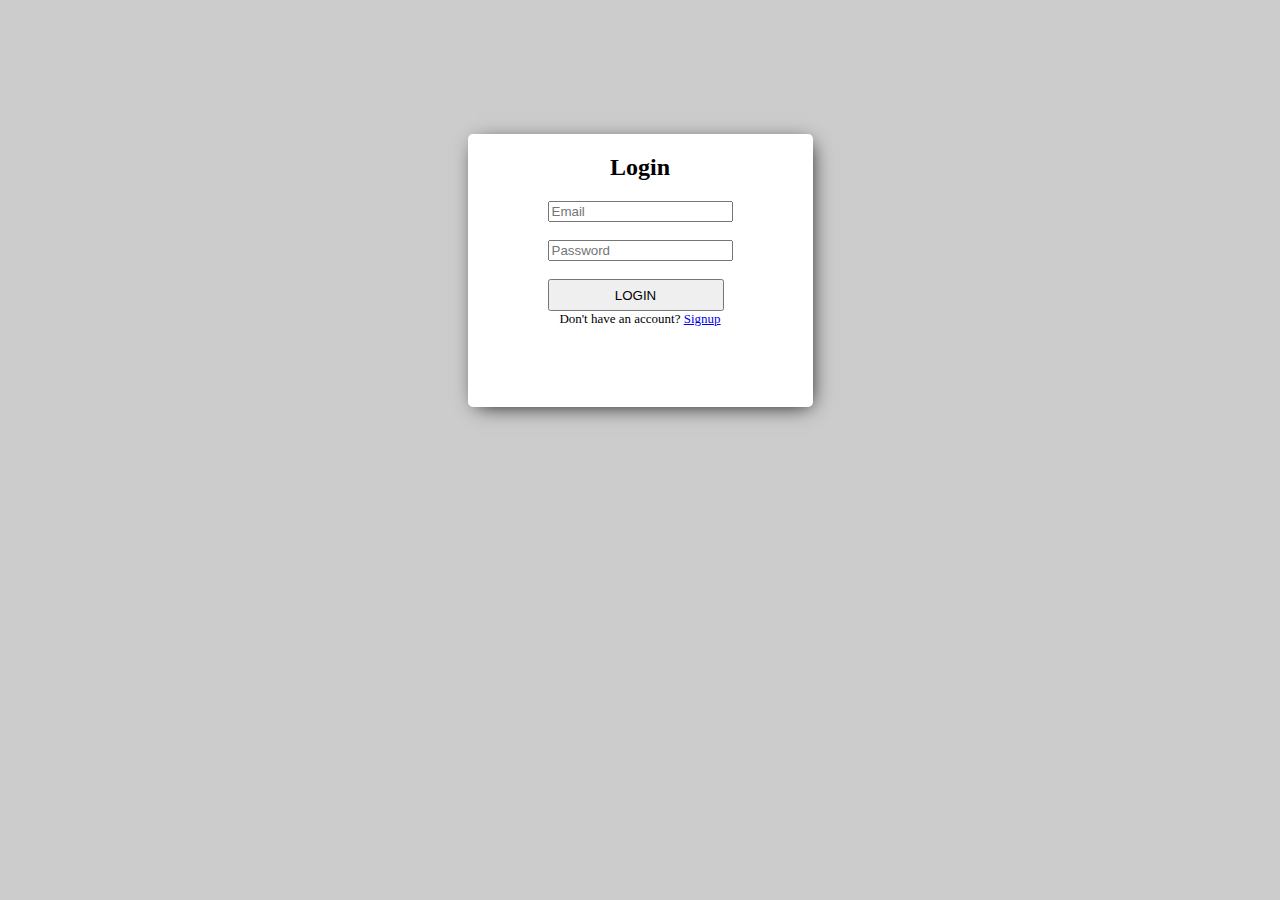
<file: index.html>
<!DOCTYPE html>
<html lang="en">
<head>
    <meta charset="UTF-8">
    <meta http-equiv="X-UA-Compatible" content="IE=edge">
    <meta name="viewport" content="width=device-width, initial-scale=1.0">
    <title>Login</title>
    <link rel="stylesheet" href="css/style.css">
</head>
<body>
    <form action="regform.html">
        <h2>Login</h2>
        <input type="text" placeholder="Email">
        <br> <br>
        <input type="password" placeholder="Password">
        <br> <br>
        <button>
            LOGIN
        </button>
        <br>
        <div class="afterbtn">
            <label>Don't have an account? </label>
            <a href="signup.html"> Signup</a>
        </div>
    </form>
</body>
</html>
</file>
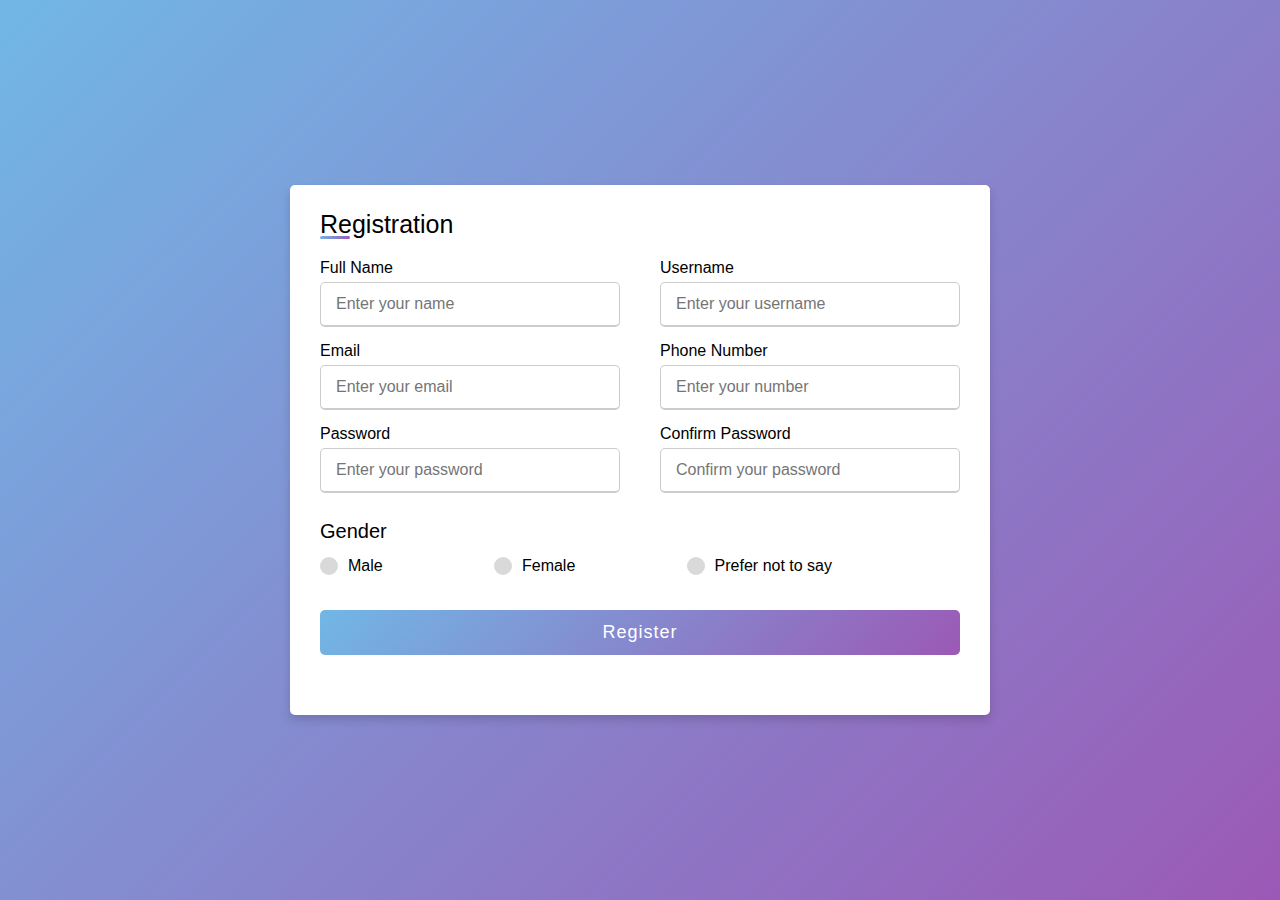
<file: regform.html>
<!DOCTYPE html>
<html lang="en">
<head>
    <meta charset="UTF-8">
    <meta http-equiv="X-UA-Compatible" content="IE=edge">
    <meta name="viewport" content="width=device-width, initial-scale=1.0">
    <title>Registration Form</title>
    <link rel="stylesheet" href="css/regform.css">
</head>
<body>
    <div class="container">
        <div class="title">Registration</div>
        <div class="content">
            <form action="#">
            <div class="user-details">
                <div class="input-box">
                <span class="details">Full Name</span>
                <input type="text" placeholder="Enter your name" required>
                </div>
                <div class="input-box">
                <span class="details">Username</span>
                <input type="text" placeholder="Enter your username" required>
                </div>
                <div class="input-box">
                <span class="details">Email</span>
                <input type="text" placeholder="Enter your email" required>
                </div>
                <div class="input-box">
                <span class="details">Phone Number</span>
                <input type="text" placeholder="Enter your number" required>
                </div>
                <div class="input-box">
                <span class="details">Password</span>
                <input type="text" placeholder="Enter your password" required>
                </div>
                <div class="input-box">
                <span class="details">Confirm Password</span>
                <input type="text" placeholder="Confirm your password" required>
                </div>
            </div>
            <div class="gender-details">
                <input type="radio" name="gender" id="dot-1">
                <input type="radio" name="gender" id="dot-2">
                <input type="radio" name="gender" id="dot-3">
                <span class="gender-title">Gender</span>
                <div class="category">
                <label for="dot-1">
                <span class="dot one"></span>
                <span class="gender">Male</span>
                </label>
                <label for="dot-2">
                <span class="dot two"></span>
                <span class="gender">Female</span>
                </label>
                <label for="dot-3">
                <span class="dot three"></span>
                <span class="gender">Prefer not to say</span>
                </label>
                </div>
            </div>
            <div class="button">
                <input type="submit" value="Register">
            </div>
            </form>
        </div>
        </div>
</body>
</html>
</file>
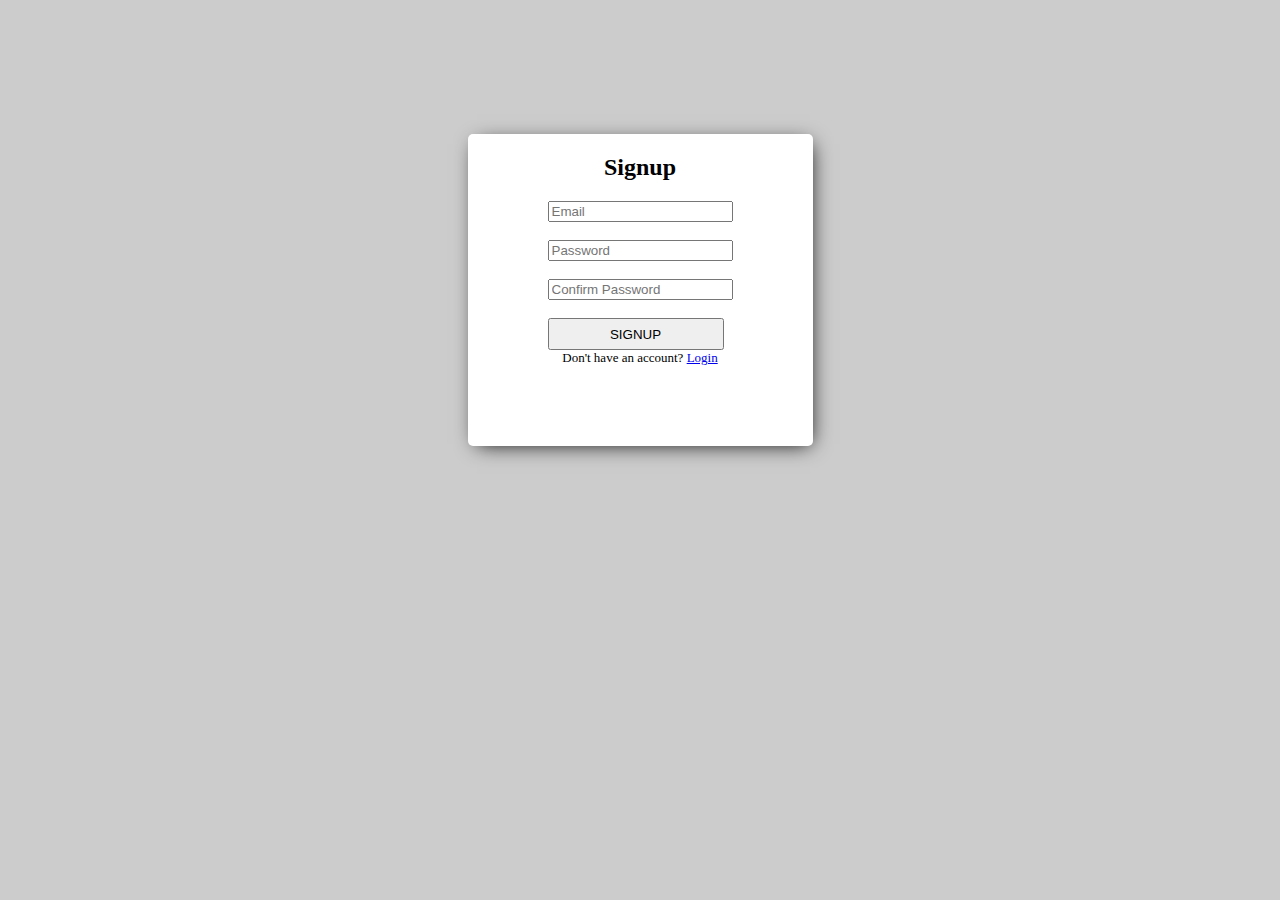
<file: signup.html>
<!DOCTYPE html>
<html lang="en">
<head>
    <meta charset="UTF-8">
    <meta http-equiv="X-UA-Compatible" content="IE=edge">
    <meta name="viewport" content="width=device-width, initial-scale=1.0">
    <title>Signup</title>
    <link rel="stylesheet" href="css/style.css">
</head>
<body>
    <form action="#">
        <h2>Signup</h2>
        <input type="text" placeholder="Email">
        <br> <br>
        <input type="password" placeholder="Password">
        <br> <br>
        <input type="password" placeholder="Confirm Password">
        <br> <br>
        <button>
            SIGNUP
        </button>
        <br>
        <div class="afterbtn">
            <label>Don't have an account? </label>
            <a href="index.html"> Login</a>
        </div>
    </form>
</body>
</html>
</file>
<file: css/style.css>
body{
    background-color: rgb(204, 204, 204);
    display: flex;
    justify-content: center;
}

h2{
    text-align: center;
}

form{
    background-color: white;
    padding: 0rem 5rem 5rem;
    margin-top: 10%;
    border-radius: 5px;
    box-shadow: 3px 4px 20px -6px black;
}

button{
    width: 11rem;
    height: 2rem;
}

.afterbtn{
    text-align: center;
    font-size: small;
}
</file>
<file: css/regform.css>
*{
margin: 0;
  padding: 0;
  box-sizing: border-box;
  font-family: 'Poppins',sans-serif;
}
body{
  height: 100vh;
  display: flex;
  justify-content: center;
  align-items: center;
  padding: 10px;
  background: linear-gradient(135deg, #71b7e6, #9b59b6);
}
.container{
  max-width: 700px;
  width: 100%;
  background-color: #fff;
  padding: 25px 30px;
  border-radius: 5px;
  box-shadow: 0 5px 10px rgba(0,0,0,0.15);
}
.container .title{
  font-size: 25px;
  font-weight: 500;
  position: relative;
}
.container .title::before{
  content: "";
  position: absolute;
  left: 0;
  bottom: 0;
  height: 3px;
  width: 30px;
  border-radius: 5px;
  background: linear-gradient(135deg, #71b7e6, #9b59b6);
}
.content form .user-details{
  display: flex;
  flex-wrap: wrap;
  justify-content: space-between;
  margin: 20px 0 12px 0;
}
form .user-details .input-box{
  margin-bottom: 15px;
  width: calc(100% / 2 - 20px);
}
form .input-box span.details{
  display: block;
  font-weight: 500;
  margin-bottom: 5px;
}
.user-details .input-box input{
  height: 45px;
  width: 100%;
  outline: none;
  font-size: 16px;
  border-radius: 5px;
  padding-left: 15px;
  border: 1px solid #ccc;
  border-bottom-width: 2px;
  transition: all 0.3s ease;
}
.user-details .input-box input:focus,
.user-details .input-box input:valid{
  border-color: #9b59b6;
}
 form .gender-details .gender-title{
  font-size: 20px;
  font-weight: 500;
}
 form .category{
   display: flex;
   width: 80%;
   margin: 14px 0 ;
   justify-content: space-between;
}
 form .category label{
   display: flex;
   align-items: center;
   cursor: pointer;
}
 form .category label .dot{
  height: 18px;
  width: 18px;
  border-radius: 50%;
  margin-right: 10px;
  background: #d9d9d9;
  border: 5px solid transparent;
  transition: all 0.3s ease;
}
 #dot-1:checked ~ .category label .one,
 #dot-2:checked ~ .category label .two,
 #dot-3:checked ~ .category label .three{
   background: #9b59b6;
   border-color: #d9d9d9;
}
 form input[type="radio"]{
   display: none;
}
 form .button{
   height: 45px;
   margin: 35px 0
}
 form .button input{
   height: 100%;
   width: 100%;
   border-radius: 5px;
   border: none;
   color: #fff;
   font-size: 18px;
   font-weight: 500;
   letter-spacing: 1px;
   cursor: pointer;
   transition: all 0.3s ease;
   background: linear-gradient(135deg, #71b7e6, #9b59b6);
}
 form .button input:hover{
  /* transform: scale(0.99); */
  background: linear-gradient(-135deg, #71b7e6, #9b59b6);
}
 @media(max-width: 584px){
 .container{
  max-width: 100%;
}
form .user-details .input-box{
  margin-bottom: 15px;
  width: 100%;
}
  form .category{
  width: 100%;
}
  .content form .user-details{
  max-height: 300px;
  overflow-y: scroll;
}
  .user-details::-webkit-scrollbar{
  width: 5px;
}
}
  @media(max-width: 459px){
  .container .content .category{
  flex-direction: column;
}
}
</file>
